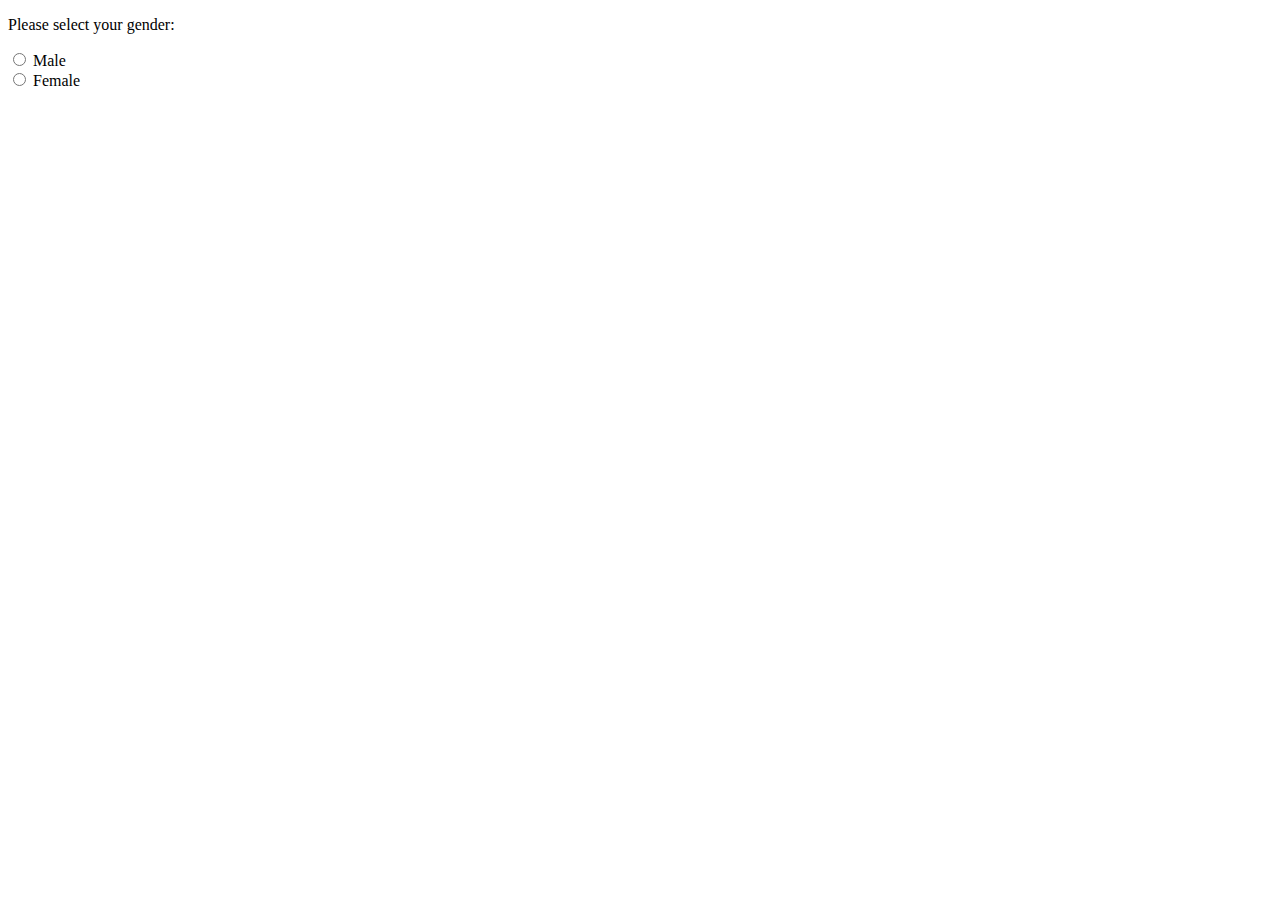
<file: exercises/03-Type-Radio/index.html>
<!DOCTYPE html>
<html>
	<head>
		<meta charset="utf-8" />
		<meta name="viewport" content="width=device-width" />
		<title>4Geeks Academy</title>
	</head>
	<body>
		<form>
			<!-- your code here -->
			<p>Please select your gender:</p>
			<input type="radio" id="male" name="gender" value="male" />
			<label for="male">Male</label><br />
			<input type="radio" id="female" name="gender" value="female" />
			<label for="female">Female</label><br />
		</form>
	</body>
</html>
</file>
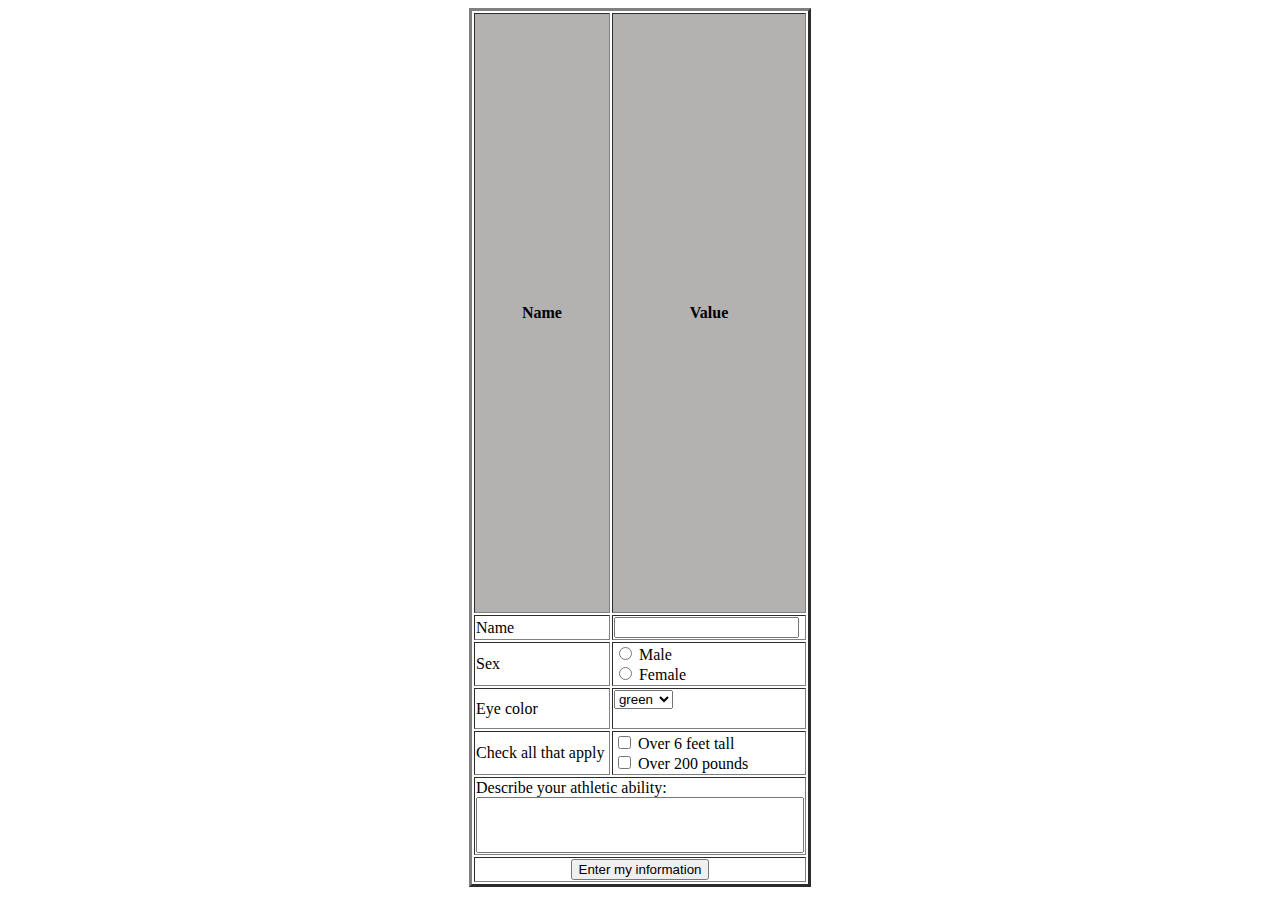
<file: exercises/04-Replicate-simple-form/index.html>
<!DOCTYPE html>
<html>
	<head>
		<meta charset="utf-8" />
		<meta name="viewport" content="width=device-width" />
		<title>4Geeks Academy</title>
	</head>
	<body>
		<form>
			<!-- your code here -->
			<table width="25%" border="3" align="center">
				<thead height="600" style="background-color: rgb(180, 177, 177)">
					<tr>
						<th>Name</th>
						<th>Value</th>
					</tr>
				</thead>
				<tbody>
					<tr>
						<td>Name</td>
						<td><input /></td>
					</tr>
					<tr>
						<td>Sex</td>
						<td>
							<input type="radio" id="male" name="gender" value="male" />
							<label for="male">Male</label><br />
							<input type="radio" id="female" name="gender" value="female" />
							<label for="female">Female</label><br />
						</td>
					</tr>
					<tr>
						<td>Eye color</td>
						<td>
							<select name="eyes" id="eyes">
								<option value="green">green</option>
								<option value="black">black</option>
								<option value="blue">blue</option>
								<option value="brown">brown</option>
							</select>
							<br /><br />
						</td>
					</tr>
					<tr>
						<td>Check all that apply</td>
						<td>
							<input type="checkbox" id="six" name="six" value="six" />
							<label for="six">Over 6 feet tall</label><br />
							<input type="checkbox" id="twohundred" name="twohundred" value="twohundred" />
							<label for="twohundred">Over 200 pounds</label><br />
						</td>
					</tr>
					<tr>
						<td colspan="2">
							<p style="padding: 0px; margin: 0px">Describe your athletic ability:</p>
							<p style="padding: 0px; margin: 0px"><input type="text" style="width: 320px; height: 50px" /></p>
						</td>
					</tr>
					<tr>
						<td colspan="2" align="center"><button>Enter my information</button></td>
					</tr>
				</tbody>
			</table>
		</form>
	</body>
</html>
</file>
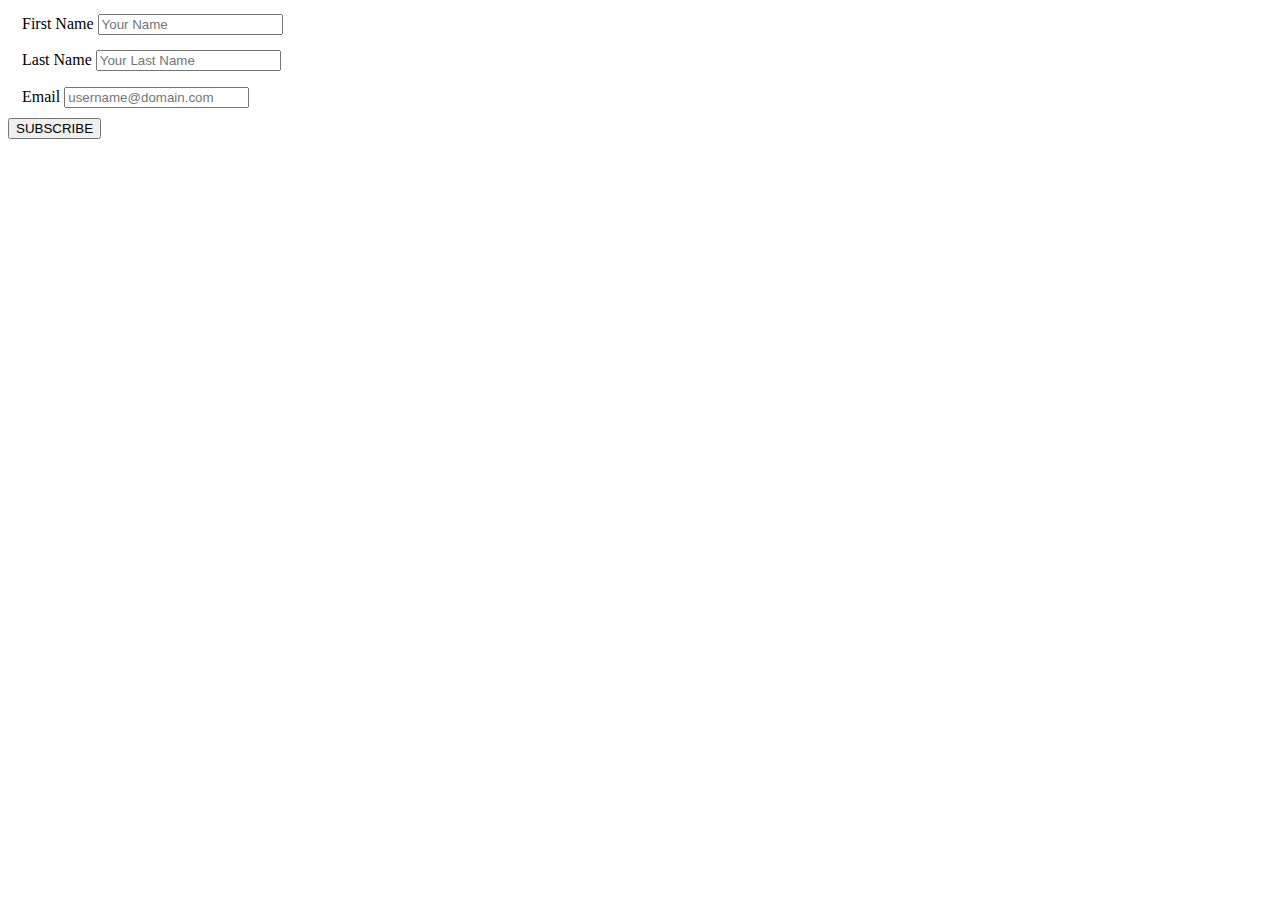
<file: exercises/05-GET-vs-POST/index.html>
<!DOCTYPE html>
<html>
	<head>
		<meta charset="utf-8" />
		<meta name="viewport" content="width=device-width" />
		<link rel="stylesheet" href="style.css" />
		<title>4Geeks Academy</title>
	</head>
	<body>
		<form action="#" method="POST" target="_parent">
			<fieldset>
				<label for="firstname">First Name</label>
				<input type="Text" name="firstname" placeholder="Your Name" />
			</fieldset>
			<fieldset>
				<label for="lastname">Last Name</label>
				<input type="Text" name="lastname" placeholder="Your Last Name" />
			</fieldset>
			<fieldset>
				<label for="email">Email</label>
				<input type="Text" name="email" placeholder="username@domain.com" />
			</fieldset>
			<input type="submit" value="SUBSCRIBE" />
		</form>
	</body>
</html>
</file>
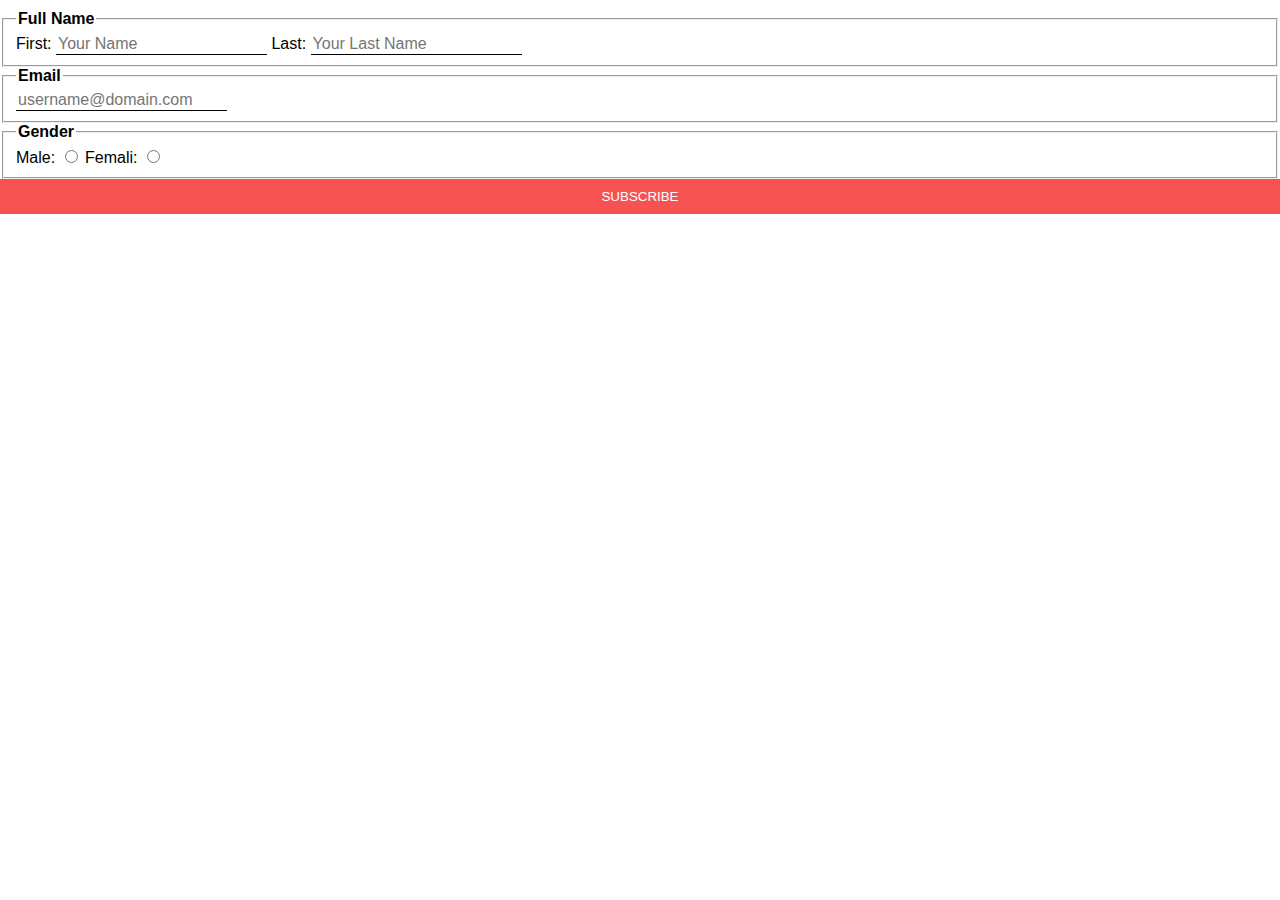
<file: exercises/06-fieldsets-labels-and-styles/index.html>
<!DOCTYPE html>
<html>
	<head>
		<meta charset="utf-8" />
		<meta name="viewport" content="width=device-width" />
		<title>4Geeks Academy</title>
		<link rel="stylesheet" href="style.css" />
	</head>
	<body>
		<form action="#" method="get" target="_parent">
			<fieldset>
				<legend>Full Name</legend>
				<label for="firstname">First:</label>
				<input type="Text" name="firstname" placeholder="Your Name" />
				<label for="lastname">Last:</label>
				<input type="Text" name="lastname" placeholder="Your Last Name" />
			</fieldset>
			<fieldset>
				<legend>Email</legend>
				<input type="Text" name="email" placeholder="username@domain.com" />
			</fieldset>
			<fieldset>
				<legend>Gender</legend>
				<label for="gender">Male:</label>
				<input type="radio" name="gender" value="male" />
				<label for="gender">Femali:</label>
				<input type="radio" name="gender" value="female" />
			</fieldset>
			<input type="submit" value="SUBSCRIBE" />
		</form>
	</body>
</html>
</file>
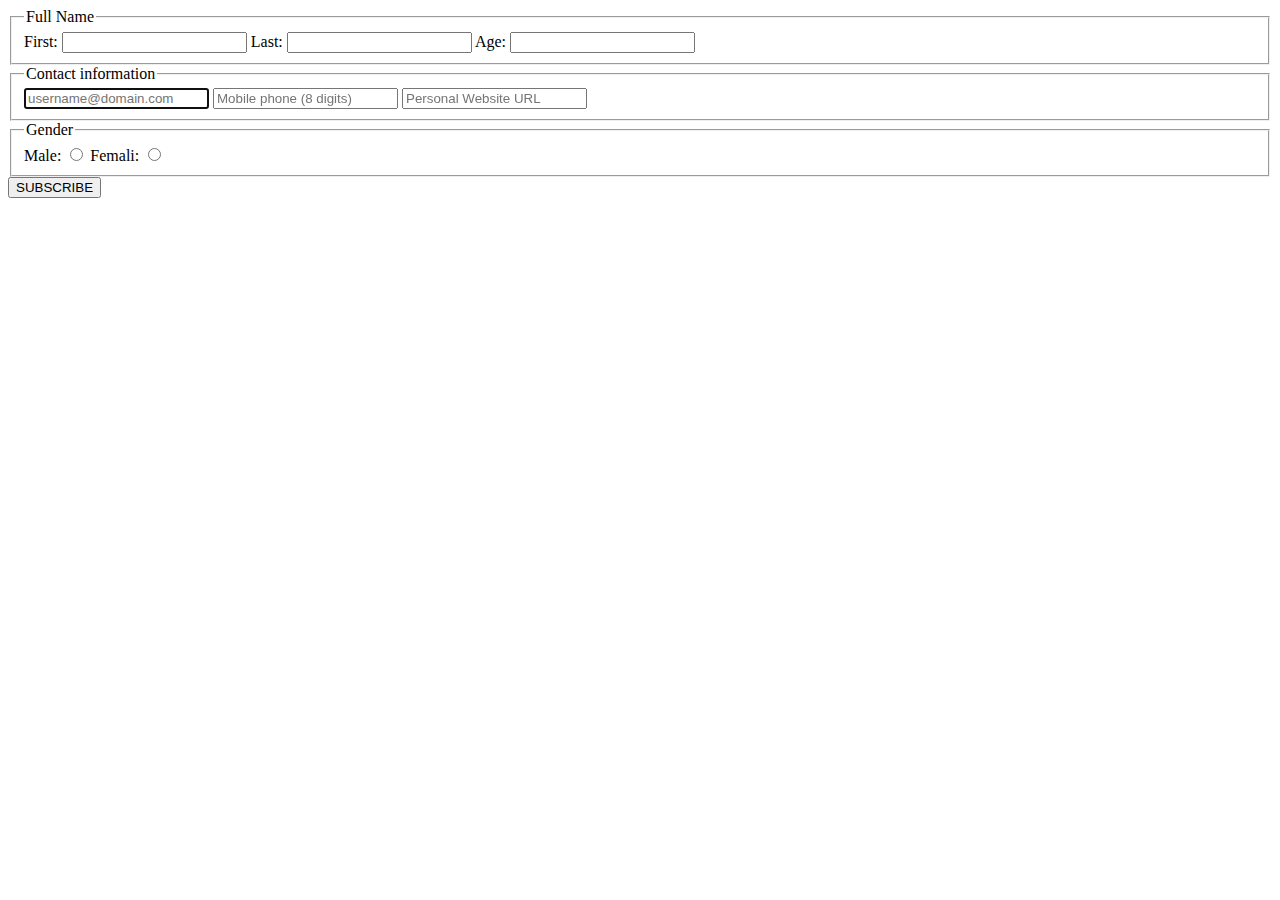
<file: exercises/07-HTML-five-forms/index.html>
<!DOCTYPE html>
<html>
	<head>
		<meta charset="utf-8" />
		<meta name="viewport" content="width=device-width" />
		<title>4Geeks Academy</title>
	</head>
	<body>
		<form action="#" method="get" target="_parent">
			<fieldset>
				<legend>Full Name</legend>
				<label for="firstname">First:</label>
				<input type="Text" name="firstname" />
				<label for="lastname">Last:</label>
				<input type="Text" name="lastname" />
				<label for="lastname">Age:</label>
				<input type="Text" name="age" />
			</fieldset>
			<fieldset>
				<legend>Contact information</legend>
				<input type="email" name="email" placeholder="username@domain.com" required autofocus />
				<input type="tel" name="phone" placeholder="Mobile phone (8 digits)" pattern="[0-9]{8}" />
				<input type="url" name="website" placeholder="Personal Website URL" />
			</fieldset>
			<fieldset>
				<legend>Gender</legend>
				<label for="gender">Male:</label>
				<input type="radio" name="gender" value="male" />
				<label for="gender">Femali:</label>
				<input type="radio" name="gender" value="female" />
			</fieldset>
			<input type="submit" value="SUBSCRIBE" />
		</form>
	</body>
</html>
</file>
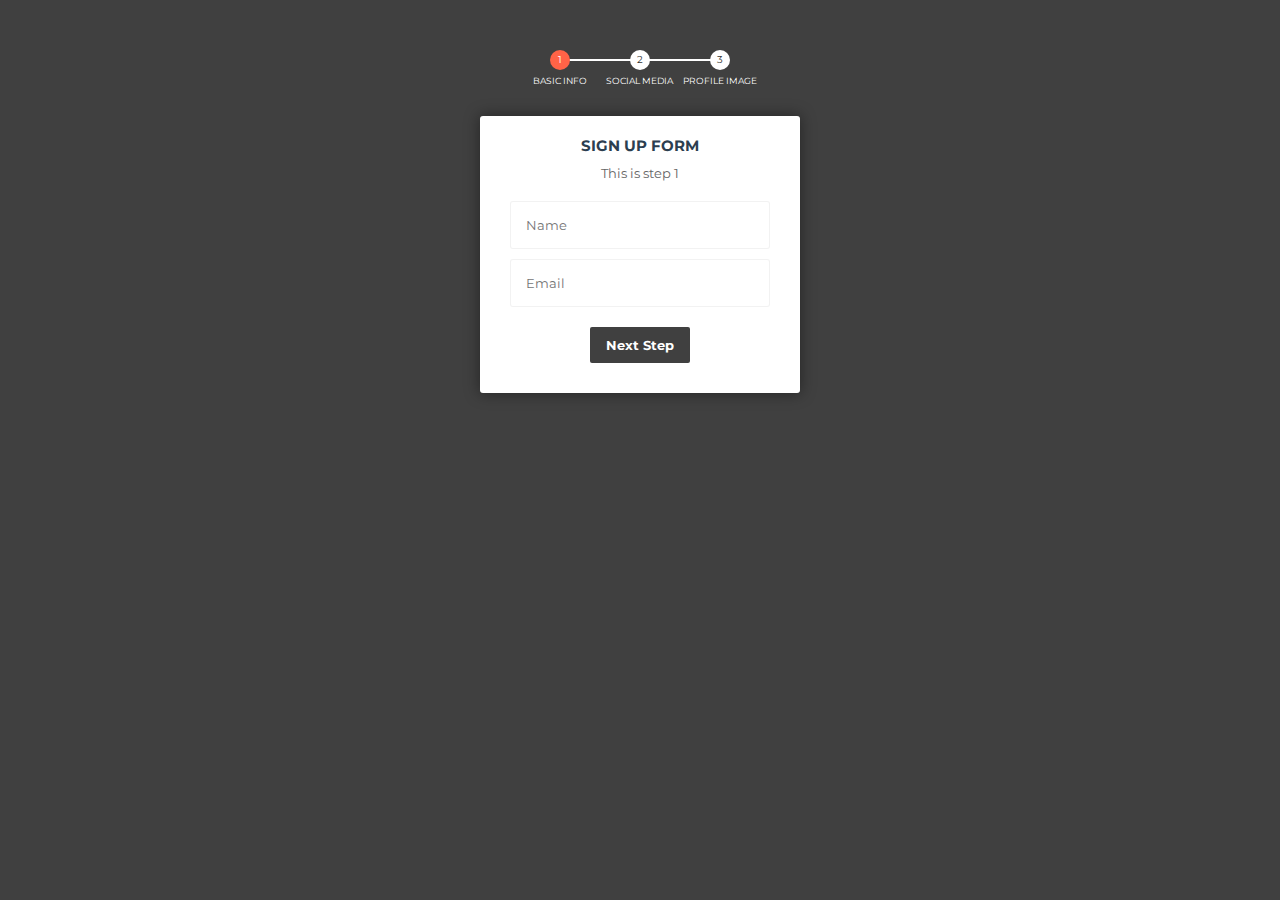
<file: exercises/08-Style-without-id-class/index.html>
<!DOCTYPE html>
<html>
	<head>
		<meta charset="utf-8" />
		<meta name="viewport" content="width=device-width" />
		<title>repl.it</title>
		<link rel="stylesheet" href="style.css" />
	</head>
	<body>
		<!-- multistep form -->
		<form class="msform" method="post">
			<!-- progressbar -->
			<ul class="progressbar">
				<li class="active">Basic Info</li>
				<li>Social Media</li>
				<li>Profile Image</li>
			</ul>
			<!-- fieldsets -->
			<fieldset data-check-id="1">
				<h2 class="fs-title">SIGN UP FORM</h2>
				<h3 class="fs-subtitle">This is step 1</h3>
				<input name="name" placeholder="Name" />
				<input type="email" name="email" placeholder="Email" />
				<input type="button" name="next" class="next action-button" value="Next Step" />
			</fieldset>
		</form>
	</body>
</html>
</file>
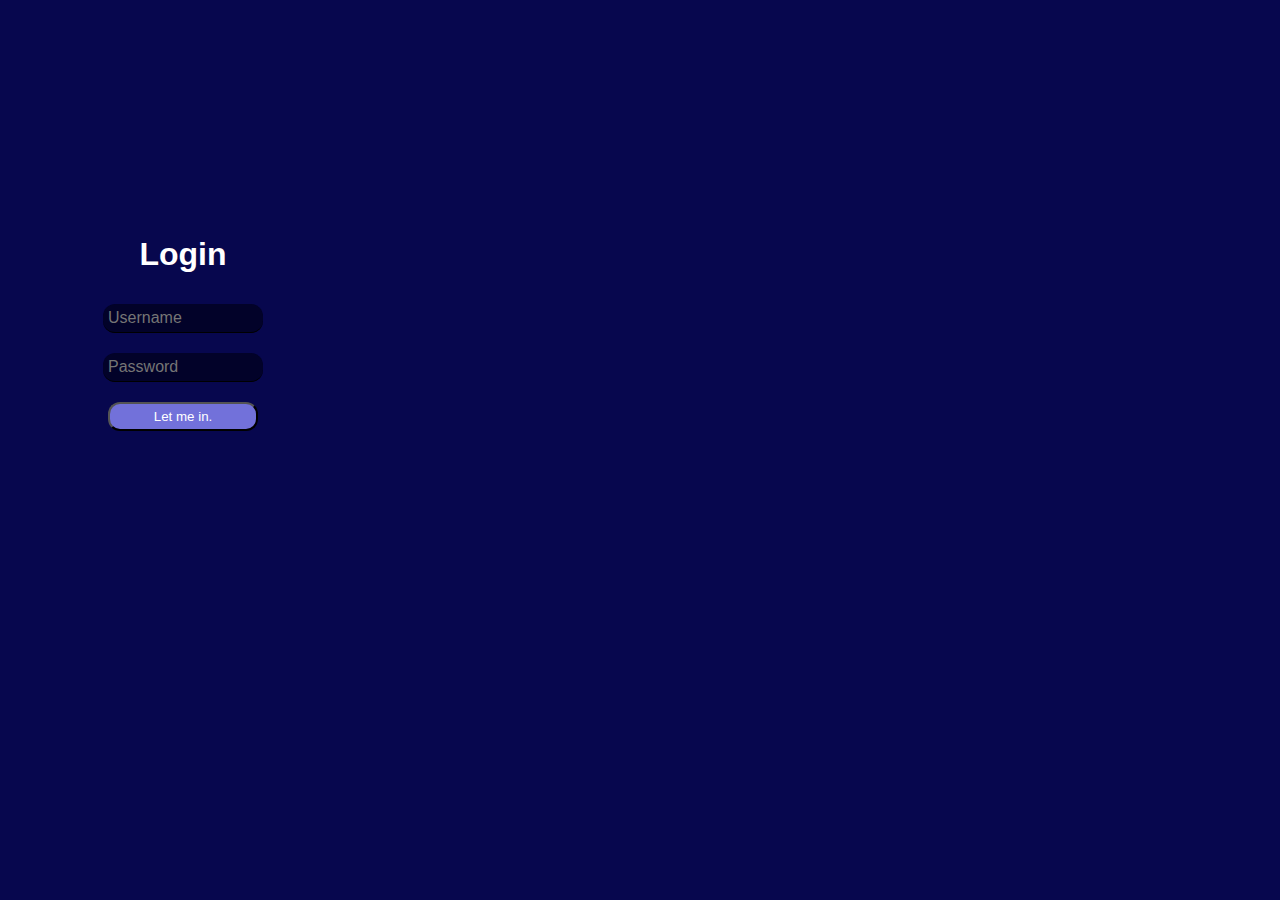
<file: exercises/09-Spectacular-login-form/index.html>
<!DOCTYPE html>
<html>
	<head>
		<meta charset="utf-8" />
		<meta name="viewport" content="width=device-width" />
		<title>repl.it</title>
		<link rel="stylesheet" href="style.css" />
		<!-- CSS only -->
	</head>
	<body>
		<div class="login">
			<h1>Login</h1>
			<form method="post" action="#">
				<input type="text" name="u" placeholder="Username" required="required" />
				<input type="password" name="p" placeholder="Password" required="required" />
				<button type="submit" class="btn btn-primary btn-block btn-large">Let me in.</button>
			</form>
		</div>
	</body>
</html>
</file>
<file: exercises/05-GET-vs-POST/style.css>
fieldset {
	border: none;
}
</file>
<file: exercises/06-fieldsets-labels-and-styles/style.css>
body {
	font-family: "Lato", sans-serif;
	border: none;
	margin: 0;
	padding: 10px 0px 10px 0px;
	font-weight: 800;
}
label {
	font-weight: 400;
}
input[type="text"] {
	border: none;
	border-bottom: 1px solid black;
	font-size: 16px;
}
input[type="submit"] {
	cursor: pointer;
	border: none;
	padding: 10px;
	background-color: #f65252;
	color: white;
	width: 100%;
}
</file>
<file: exercises/09-Spectacular-login-form/style.css>
body {
	background: rgb(7, 7, 78);
	font-family: "Lato", sans-serif;
	text-align: center;
}
h1 {
	color: white;
	text-align: center;
}
.login {
	margin: 10px;
	padding: 20px;
	width: 310px;
	height: 600px;
	text-align: center;
	display: table-cell;
	vertical-align: middle;
	float: inherit;
}
input[type="text"] {
	background-color: rgb(2, 2, 41);
	margin: 10px;
	padding: 5px;
	border: none;
	border-bottom: 1px solid black;
	border-radius: 12px;
	font-size: 16px;
	width: 150px;
}
input[type="password"] {
	background-color: rgb(2, 2, 41);
	margin: 10px;
	padding: 5px;
	border: none;
	border-bottom: 1px solid black;
	border-radius: 12px;
	font-size: 16px;
	width: 150px;
}
button[type="submit"] {
	cursor: pointer;
	margin: 10px;
	padding: 5px;
	border-radius: 12px;
	background-color: #7271da;
	color: white;
	width: 150px;
}
</file>
<file: exercises/08-Style-without-id-class/style.css>
/*custom font*/
@import url(http://fonts.googleapis.com/css?family=Montserrat);

/*basic reset*/
* {
	margin: 0;
	padding: 0;
}
body {
	background-color: rgb(64, 64, 64);
	font-family: montserrat, arial, verdana;
}
/*form styles*/
.msform {
	width: 400px;
	margin: 50px auto;
	text-align: center;
	position: relative;
}
.msform fieldset {
	background: white;
	border: 0 none;
	border-radius: 3px;
	box-shadow: 0 0 15px 1px rgba(0, 0, 0, 0.4);
	padding: 20px 30px;

	box-sizing: border-box;
	width: 80%;
	margin: 0 10%;

	/*stacking fieldsets above each other*/
	position: absolute;
}
/*inputs*/
.msform input {
	padding: 15px;
	border: 1px solid rgba(0, 0, 0, 0.05);
	border-radius: 3px;
	margin-bottom: 10px;
	width: 100%;
	box-sizing: border-box;
	font-family: montserrat;
	color: #2c3e50;
	font-size: 13px;
}
.msform input.error,
.msform textarea.error {
	border-color: rgb(255, 99, 71);
}
/*buttons*/
.msform .action-button {
	width: 100px;
	background: rgb(64, 64, 64);
	font-weight: bold;
	color: white;
	border: 0 none;
	border-radius: 2px;
	cursor: pointer;
	padding: 10px 5px;
	margin: 10px 5px;
	transition: all 0.4s;
}
.msform .action-button:hover,
.msform .action-button:focus {
	box-shadow: 0 0 0 2px white, 0 0 0 3px rgb(255, 99, 71);
	background-color: rgb(255, 99, 71);
}
/*headings*/
.fs-title {
	font-size: 15px;
	text-transform: uppercase;
	color: #2c3e50;
	margin-bottom: 10px;
}
.fs-subtitle {
	font-weight: normal;
	font-size: 13px;
	color: #666;
	margin-bottom: 20px;
}
/*progressbar*/
.progressbar {
	overflow: hidden;
	/*CSS counters to number the steps*/
	counter-reset: step;
	width: 60%;
	margin: 0 auto 30px;
}
.progressbar li {
	list-style-type: none;
	color: white;
	text-transform: uppercase;
	font-size: 9px;
	width: 33.33%;
	float: left;
	position: relative;
}
.progressbar li:before {
	content: counter(step);
	counter-increment: step;
	width: 20px;
	line-height: 20px;
	display: block;
	font-size: 10px;
	color: #333;
	background: white;
	border-radius: 50%;
	margin: 0 auto 5px auto;
}
/*progressbar connectors*/
.progressbar li:after {
	content: "";
	width: 100%;
	height: 2px;
	background: white;
	position: absolute;
	left: -50%;
	top: 9px;
	z-index: -1; /*put it behind the numbers*/
}
.progressbar li:first-child:after {
	/*connector not needed before the first step*/
	content: none;
}
/*marking active/completed steps green*/
/*The number of the step and the connector before it = green*/
.progressbar li.active:before,
.progressbar li.active:after {
	background: rgb(255, 99, 71);
	color: white;
}
</file>
